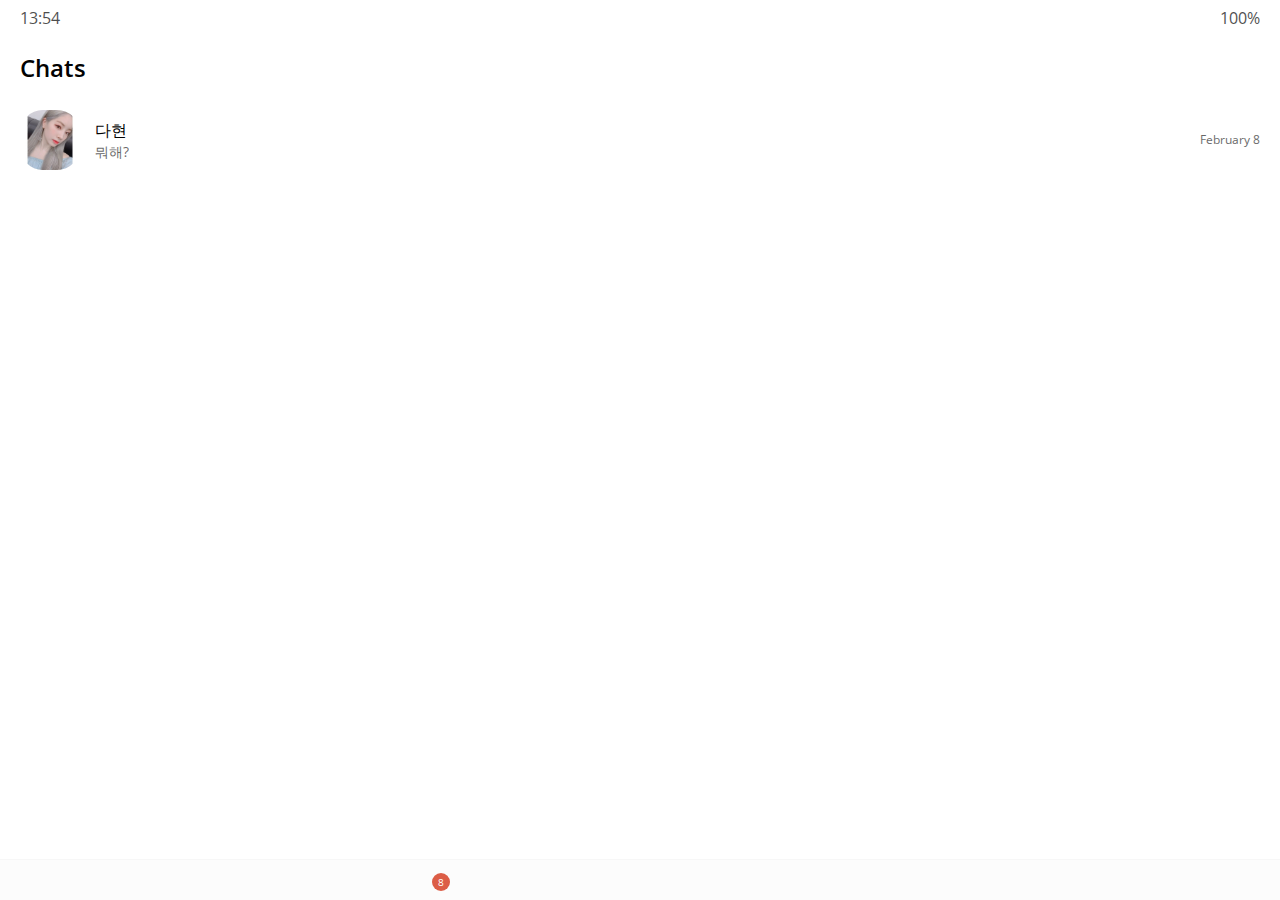
<file: index.html>
<!DOCTYPE html>
<html lang="en">
  <head>
    <meta charset="UTF-8" />
    <meta name="viewport" content="width=device-width, initial-scale=1.0" />
    <meta http-equiv="X-UA-Compatible" content="ie=edge" />
    <link
      rel="stylesheet"
      href="https://use.fontawesome.com/releases/v5.7.2/css/all.css"
      integrity="sha384-fnmOCqbTlWIlj8LyTjo7mOUStjsKC4pOpQbqyi7RrhN7udi9RwhKkMHpvLbHG9Sr"
      crossorigin="anonymous"
    />
    <link rel="stylesheet" href="css/styles.css" />
    <title>Chats | KaKao Clone</title>
  </head>
  <body>
    <div class="status-bar">
      <div class="status-bar__column">
        <span class="status-bar__clock">13:54</span>
      </div>
      <div class="status-bar__column">
        <i class="fas fa-clock"></i>
        <i class="fas fa-volume-mute"></i>
        <i class="fas fa-wifi"></i>
        <span class="status-bar__battery-level">100%</span>
        <i class="fas fa-battery-full"></i>
      </div>
    </div>
    <header class="header">
      <div class="header__header-column">
        <h1 class="header__title">Chats</h1>
      </div>
      <div class="header__header-column">
        <span class="header__icon">
          <i class="fas fa-search"></i>
        </span>
        <span class="header__icon">
          <i class="far fa-comment"></i>
        </span>
        <span class="header__icon">
          <i class="fas fa-cog"></i>
        </span>
      </div>
    </header>
    <main class="chats">
      <ul class="chats__list">
        <li class="chats__chat chat">
          <a href="chat.html">
            <div class="chats__chat friend friend--lg">
              <div class="friend__column">
                <img src="images/avatar.jpg" class="m-avatar friend__avatar" />
                <div class="friend__content">
                  <span class="friend__name">
                    다현
                  </span>
                  <span class="friend__bottom-text">
                    뭐해?
                  </span>
                </div>
              </div>
              <div class="friend__column">
                <span class="chat__timestamp">
                  February 8
                </span>
              </div>
            </div>
          </a>
        </li>
      </ul>
    </main>
    <nav class="nav">
      <ul class="nav__list">
        <li class="nav__list-item">
          <a href="friends.html" class="nav__list-link">
            <i class="far fa-user"></i
          ></a>
        </li>
        <li class="nav__list-item">
          <a href="index.html" class="nav__list-link">
            <div class="nav__badge">8</div>
            <i class="fas fa-comment"></i>
          </a>
        </li>
        <li class="nav__list-item">
          <a href="find.html" class="nav__list-link">
            <i class="fas fa-search"></i>
          </a>
        </li>
        <li class="nav__list-item">
          <a href="more.html" class="nav__list-link">
            <i class="fas fa-ellipsis-h"></i>
          </a>
        </li>
      </ul>
    </nav>
  </body>
</html>
</file>
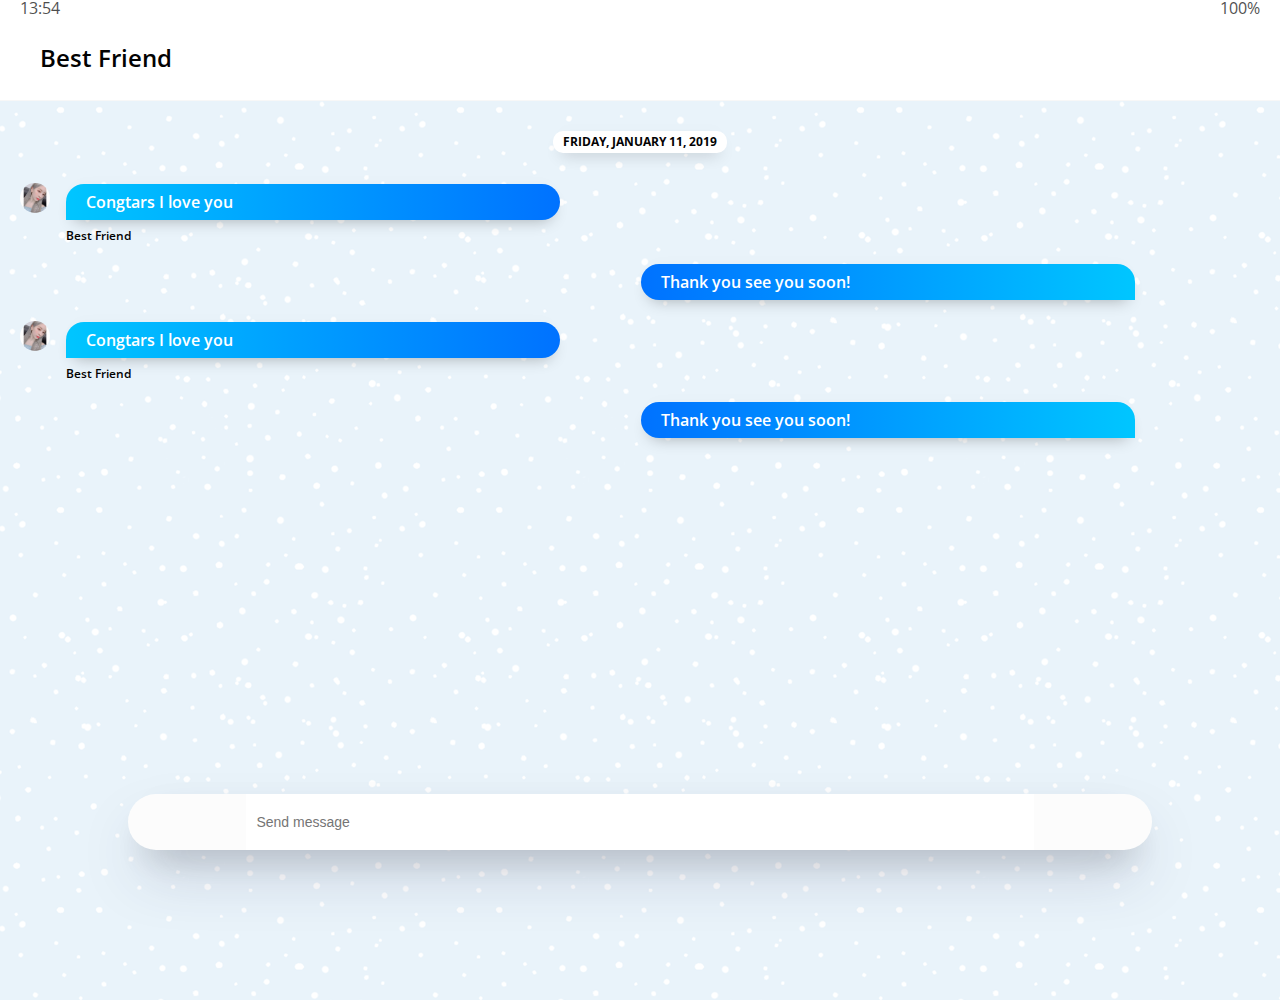
<file: chat.html>
<!DOCTYPE html>
<html lang="en">
  <head>
    <meta charset="UTF-8" />
    <meta name="viewport" content="width=device-width, initial-scale=1.0" />
    <meta http-equiv="X-UA-Compatible" content="ie=edge" />
    <link
      rel="stylesheet"
      href="https://use.fontawesome.com/releases/v5.7.2/css/all.css"
      integrity="sha384-fnmOCqbTlWIlj8LyTjo7mOUStjsKC4pOpQbqyi7RrhN7udi9RwhKkMHpvLbHG9Sr"
      crossorigin="anonymous"
    />
    <link rel="stylesheet" href="css/styles.css" />
    <title>Chat | KaKao Clone</title>
  </head>
  <body class="chats-body">
    <div class="status-bar">
      <div class="status-bar__column">
        <span class="status-bar__clock">13:54</span>
      </div>
      <div class="status-bar__column">
        <i class="fas fa-clock"></i>
        <i class="fas fa-volume-mute"></i>
        <i class="fas fa-wifi"></i>
        <span class="status-bar__battery-level">100%</span>
        <i class="fas fa-battery-full"></i>
      </div>
    </div>
    <header class="header">
      <div class="header__header-column">
        <a href="index.html" class="header__back-btn">
          <i class="fas fa-arrow-left"></i>
        </a>
        <h1 class="header__title">Best Friend</h1>
      </div>
      <div class="header__header-column">
        <span class="header__icon">
          <i class="fas fa-search"></i>
        </span>
        <span class="header__icon">
          <i class="fas fa-bars"></i>
        </span>
      </div>
    </header>
    <main class="chat-screen">
      <ul class="chat__messages">
        <span class="chat__timestamp">Friday, January 11, 2019</span>
        <li class="incoming-message message">
          <img src="images/avatar.jpg" class="m-avatar message_avatar" />
          <div class="message__content">
            <div class="message__bubble">
              Congtars I love you
            </div>
            <span class="message__author">Best Friend</span>
          </div>
        </li>
        <li class="sent-message message">
          <span class="message_timestamp"></span>
          <div class="message__content">
            <div class="message__bubble">
              Thank you see you soon!
            </div>
          </div>
        </li>
        <li class="incoming-message message">
          <img src="images/avatar.jpg" class="m-avatar message_avatar" />
          <div class="message__content">
            <div class="message__bubble">
              Congtars I love you
            </div>
            <span class="message__author">Best Friend</span>
          </div>
        </li>
        <li class="sent-message message">
          <span class="message_timestamp"></span>
          <div class="message__content">
            <div class="message__bubble">
              Thank you see you soon!
            </div>
          </div>
        </li>
      </ul>
    </main>
    <div class="chat_write">
      <div class="chat_write-column">
        <i class="far fa-plus-square"></i>
      </div>
      <div class="chat_write-column">
        <input
          type="text"
          placeholder="Send message"
          class="chat__write-input"
        />
      </div>
      <div class="chat_write-column">
        <span class="chat__write-icon">
          <i class="far fa-smile-wink"></i>
        </span>
        <span class="chat__write-icon">
          <i class="fas fa-microphone"></i>
        </span>
      </div>
    </div>
  </body>
</html>
</file>
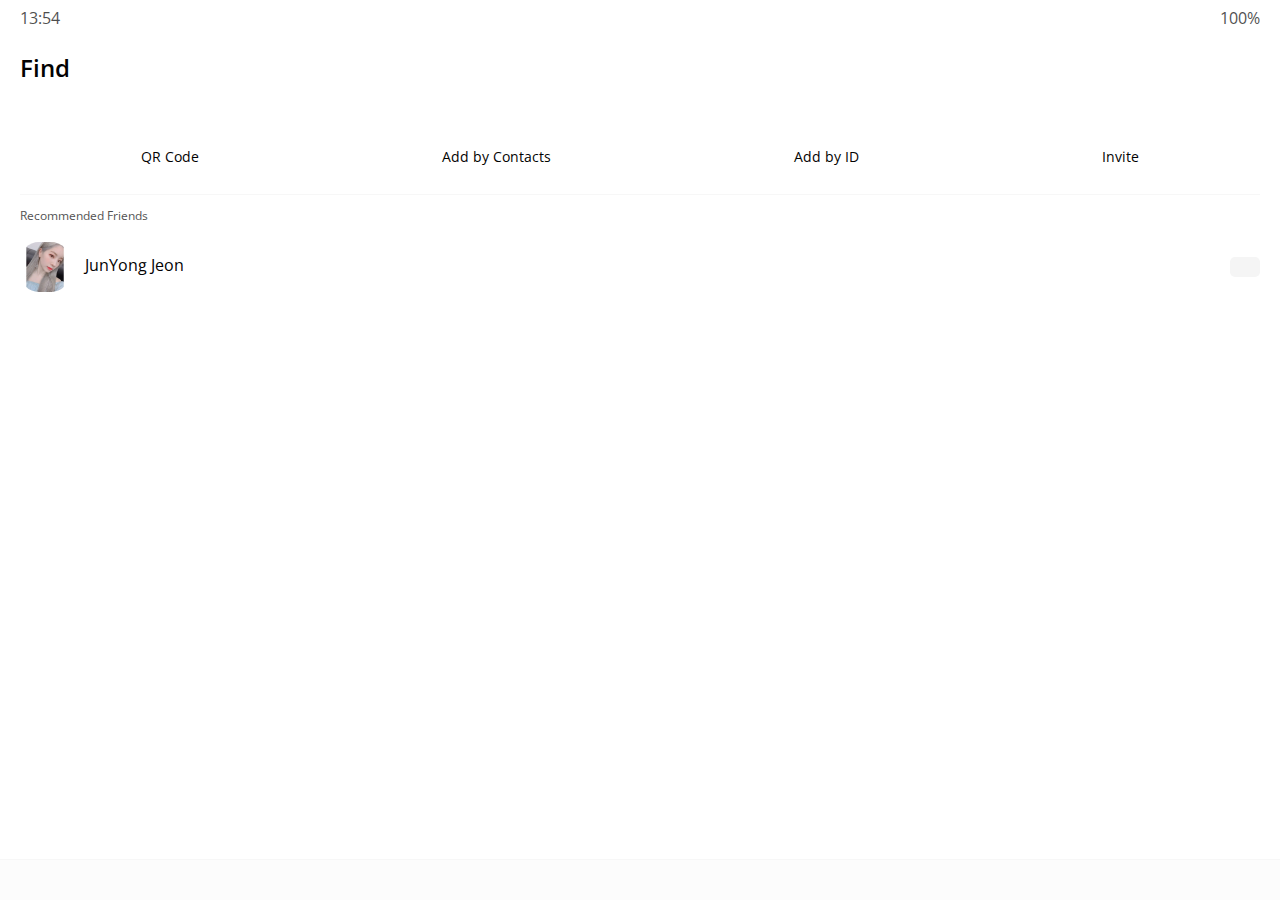
<file: find.html>
<!DOCTYPE html>
<html lang="en">
  <head>
    <meta charset="UTF-8" />
    <meta name="viewport" content="width=device-width, initial-scale=1.0" />
    <meta http-equiv="X-UA-Compatible" content="ie=edge" />
    <link
      rel="stylesheet"
      href="https://use.fontawesome.com/releases/v5.7.2/css/all.css"
      integrity="sha384-fnmOCqbTlWIlj8LyTjo7mOUStjsKC4pOpQbqyi7RrhN7udi9RwhKkMHpvLbHG9Sr"
      crossorigin="anonymous"
    />
    <link rel="stylesheet" href="css/styles.css" />
    <title>Find | KaKao Clone</title>
  </head>
  <body>
    <div class="status-bar">
      <div class="status-bar__column">
        <span class="status-bar__clock">13:54</span>
      </div>
      <div class="status-bar__column">
        <i class="fas fa-clock"></i>
        <i class="fas fa-volume-mute"></i>
        <i class="fas fa-wifi"></i>
        <span class="status-bar__battery-level">100%</span>
        <i class="fas fa-battery-full"></i>
      </div>
    </div>
    <header class="header">
      <div class="header__header-column">
        <h1 class="header__title">Find</h1>
      </div>
      <div class="header__header-column">
        <span class="header__icon">
          <i class="fas fa-search"></i>
        </span>
        <span class="header__icon">
          <i class="fas fa-cog"></i>
        </span>
      </div>
    </header>
    <main class="find">
      <header class="find_header">
        <ul class="find__header-list">
          <li class="find__header-btn header-btn">
            <span class="header-btn__icon">
              <i class="fas fa-qrcode fa-2x"></i>
            </span>
            <span class="header-btn__title">
              QR Code
            </span>
          </li>
          <li class="find__header-btn header-btn">
            <span class="header-btn__icon">
              <i class="fas fa-user-plus fa-2x"></i>
            </span>
            <span class="header-btn__title">
              Add by Contacts
            </span>
          </li>
          <li class="find__header-btn header-btn">
            <span class="header-btn__icon">
              <i class="fas fa-passport fa-2x"></i>
            </span>
            <span class="header-btn__title">
              Add by ID
            </span>
          </li>
          <li class="find__header-btn header-btn">
            <span class="header-btn__icon">
              <i class="far fa-envelope fa-2x"></i>
            </span>
            <span class="header-btn__title">
              Invite
            </span>
          </li>
        </ul>
      </header>
      <ul class="find__recommended">
        <h5 class="find__title">
          Recommended Friends
        </h5>
        <li class="find__friend friend friend--lg">
          <div class="friend__column">
            <img src="images/avatar.jpg" class="friend__avatar" />
            <div class="friend__content">
              <span class="friend__name">
                JunYong Jeon
              </span>
            </div>
          </div>
          <div class="friend__column">
            <div class="friend_add-btn">
              <i class="fas fa-user-plus"></i>
            </div>
          </div>
        </li>
        </li>
      </ul>
    </main>
    <nav class="nav">
      <ul class="nav__list">
        <li class="nav__list-item">
          <a href="friends.html" class="nav__list-link">
            <i class="far fa-user"></i
          ></a>
        </li>
        <li class="nav__list-item">
          <a href="index.html" class="nav__list-link">
            <i class="far fa-comment"></i>
          </a>
        </li>
        <li class="nav__list-item">
          <a href="find.html" class="nav__list-link">
            <i class="fas fa-search"></i>
          </a>
        </li>
        <li class="nav__list-item">
          <a href="more.html" class="nav__list-link">
            <i class="fas fa-ellipsis-h"></i>
          </a>
        </li>
      </ul>
    </nav>
  </body>
</html>
</file>
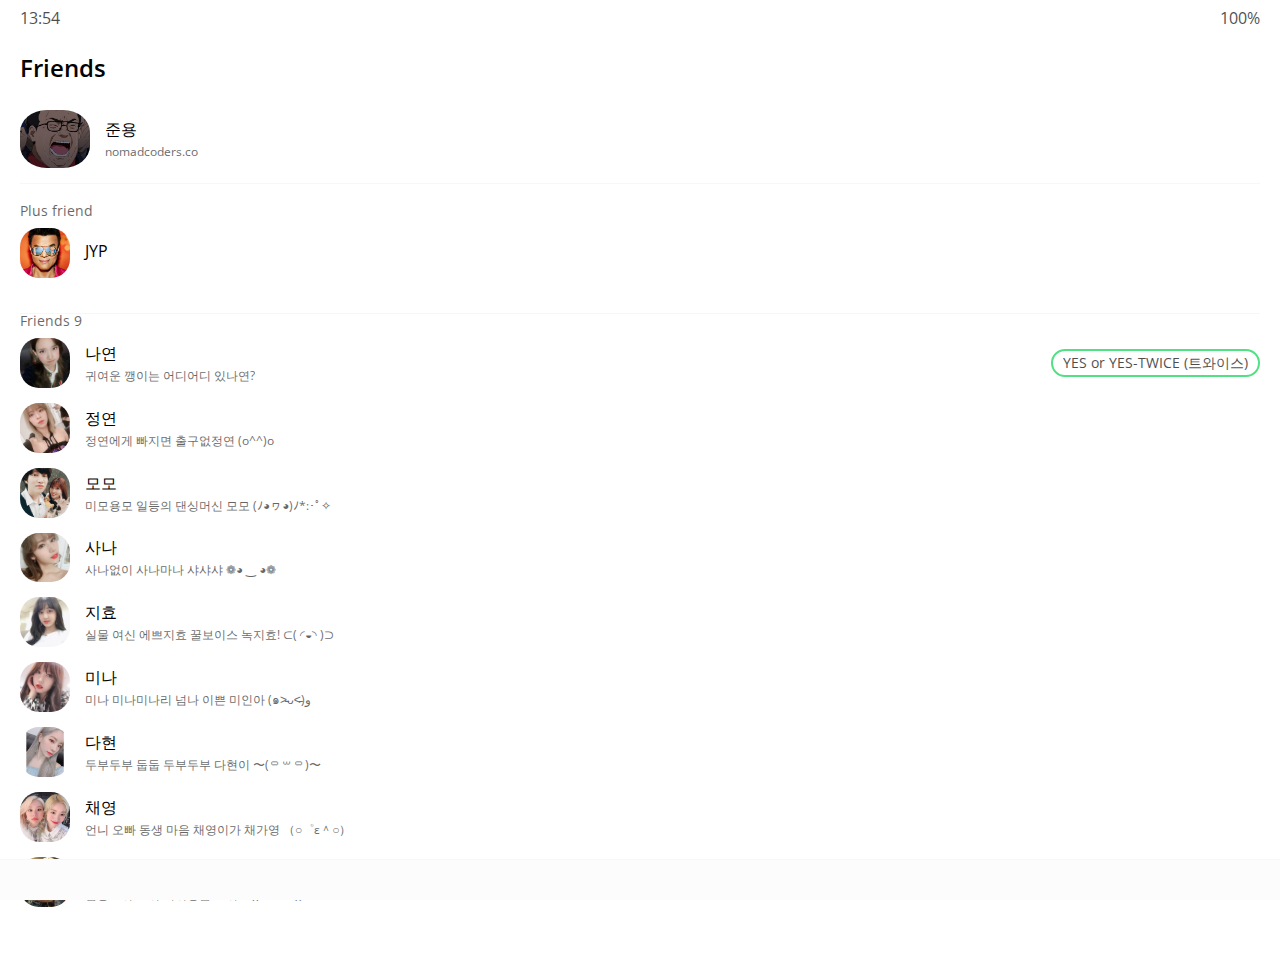
<file: friends.html>
<!DOCTYPE html>
<html lang="en">
  <head>
    <meta charset="UTF-8" />
    <meta name="viewport" content="width=device-width, initial-scale=1.0" />
    <meta http-equiv="X-UA-Compatible" content="ie=edge" />
    <link
      rel="stylesheet"
      href="https://use.fontawesome.com/releases/v5.7.2/css/all.css"
      integrity="sha384-fnmOCqbTlWIlj8LyTjo7mOUStjsKC4pOpQbqyi7RrhN7udi9RwhKkMHpvLbHG9Sr"
      crossorigin="anonymous"
    />
    <link rel="stylesheet" href="css/styles.css" />
    <title>Friends | KaKao Clone</title>
  </head>
  <body>
    <div class="status-bar">
      <div class="status-bar__column">
        <span class="status-bar__clock">13:54</span>
      </div>
      <div class="status-bar__column">
        <i class="fas fa-clock"></i>
        <i class="fas fa-volume-mute"></i>
        <i class="fas fa-wifi"></i>
        <span class="status-bar__battery-level">100%</span>
        <i class="fas fa-battery-full"></i>
      </div>
    </div>
    <header class="header">
      <div class="header__header-column">
        <h1 class="header__title">Friends</h1>
      </div>
      <div class="header__header-column">
        <span class="header__icon">
          <i class="fas fa-search"></i>
        </span>

        <span class="header__icon">
          <i class="fas fa-cog"></i>
        </span>
      </div>
    </header>
    <main class="friends">
      <header class="friends__header">
        <div class="friends__friend friend">
          <div class="friend__column">
            <img src="images/오타쿠.jpg" class="g-avatar friend__avatar" />
            <div class="friend__content">
              <span class="friend__name">
                준용
              </span>
              <span class="friend__status">
                nomadcoders.co
              </span>
            </div>
          </div>
        </div>
      </header>
      <div class="friends__plus">
        <h5 class="friends__title">Plus friend</h5>
        <div class="friends__friend friend">
          <div class="friend__column">
            <img src="images/jyp.jpg" class="friend__avatar" />
            <div class="friend__content">
              <span class="friend__name">
                JYP
              </span>
            </div>
          </div>
        </div>
      </div>
      <ul class="friends__list">
        <h5 class="friends__title">Friends 9</h5>
        <li class="friends__friend friend friend--lg">
          <div class="friend__column">
            <img src="images/나연.jpg" class="friend__avatar" />
            <div class="friend__content">
              <span class="friend__name">
                나연
              </span>
              <span class="friend__status">
                귀여운 깽이는 어디어디 있나연?
              </span>
            </div>
          </div>
          <div class="friend__column">
            <div class="friend__now-listening">
              <span>
                YES or YES-TWICE (트와이스)
                <i class="fas fa-play play__icon"></i>
              </span>
            </div>
          </div>
        </li>
        <li class="friends__friend friend friend--lg">
          <div class="friend__column">
            <img src="images/정연.jpg" class="friend__avatar" />
            <div class="friend__content">
              <span class="friend__name">
                정연
              </span>
              <span class="friend__status">
                정연에게 빠지면 출구없정연 (o^^)o
              </span>
            </div>
          </div>
        </li>
        <li class="friends__friend friend friend--lg">
          <div class="friend__column">
            <img src="images/모모.jpg" class="friend__avatar" />
            <div class="friend__content">
              <span class="friend__name">
                모모
              </span>
              <span class="friend__status">
                미모용모 일등의 댄싱머신 모모 (ﾉ◕ヮ◕)ﾉ*:･ﾟ✧
              </span>
            </div>
          </div>
        </li>
        <li class="friends__friend friend friend--lg">
          <div class="friend__column">
            <img src="images/사나.jpg" class="friend__avatar" />
            <div class="friend__content">
              <span class="friend__name">
                사나
              </span>
              <span class="friend__status">
                사나없이 사나마나 샤샤샤 ❁◕ ‿ ◕❁
              </span>
            </div>
          </div>
        </li>
        <li class="friends__friend friend friend--lg">
          <div class="friend__column">
            <img src="images/지효.jpg" class="friend__avatar" />
            <div class="friend__content">
              <span class="friend__name">
                지효
              </span>
              <span class="friend__status">
                실물 여신 에쁘지효 꿀보이스 녹지효! ⊂( ◜◒◝ )⊃
              </span>
            </div>
          </div>
        </li>
        <li class="friends__friend friend friend--lg">
          <div class="friend__column">
            <img src="images/미나.jpg" class="friend__avatar" />
            <div class="friend__content">
              <span class="friend__name">
                미나
              </span>
              <span class="friend__status">
                미나 미나미나리 넘나 이쁜 미인아 (๑˃̵ᴗ˂̵)و
              </span>
            </div>
          </div>
        </li>
        <li class="friends__friend friend friend--lg">
          <div class="friend__column">
            <img src="images/avatar.jpg" class="friend__avatar" />
            <div class="friend__content">
              <span class="friend__name">
                다현
              </span>
              <span class="friend__status">
                두부두부 둡둡 두부두부 다현이 〜(꒪꒳꒪)〜
              </span>
            </div>
          </div>
        </li>
        <li class="friends__friend friend friend--lg">
          <div class="friend__column">
            <img src="images/채영.jpg" class="friend__avatar" />
            <div class="friend__content">
              <span class="friend__name">
                채영
              </span>
              <span class="friend__status">
                언니 오빠 동생 마음 채영이가 채가영 （○゜ε＾○）
              </span>
            </div>
          </div>
        </li>
        <li class="friends__friend friend friend--lg">
          <div class="friend__column">
            <img src="images/쯔위.jpg" class="friend__avatar" />
            <div class="friend__content">
              <span class="friend__name">
                쯔위
              </span>
              <span class="friend__status">
                심쿵쯔위 쯔위 키위상큼 쯔위 ⊂((・▽・))⊃
              </span>
            </div>
          </div>
        </li>
        <div class="empty"></div>
      </ul>
    </main>
    <nav class="nav">
      <ul class="nav__list">
        <li class="nav__list-item">
          <a href="friends.html" class="nav__list-link">
            <i class="fas fa-user"></i
          ></a>
        </li>
        <li class="nav__list-item">
          <a href="index.html" class="nav__list-link">
            <i class="far fa-comment"></i>
          </a>
        </li>
        <li class="nav__list-item">
          <a href="find.html" class="nav__list-link">
            <i class="fas fa-search"></i>
          </a>
        </li>
        <li class="nav__list-item">
          <a href="more.html" class="nav__list-link">
            <i class="fas fa-ellipsis-h"></i>
          </a>
        </li>
      </ul>
    </nav>
  </body>
</html>
</file>
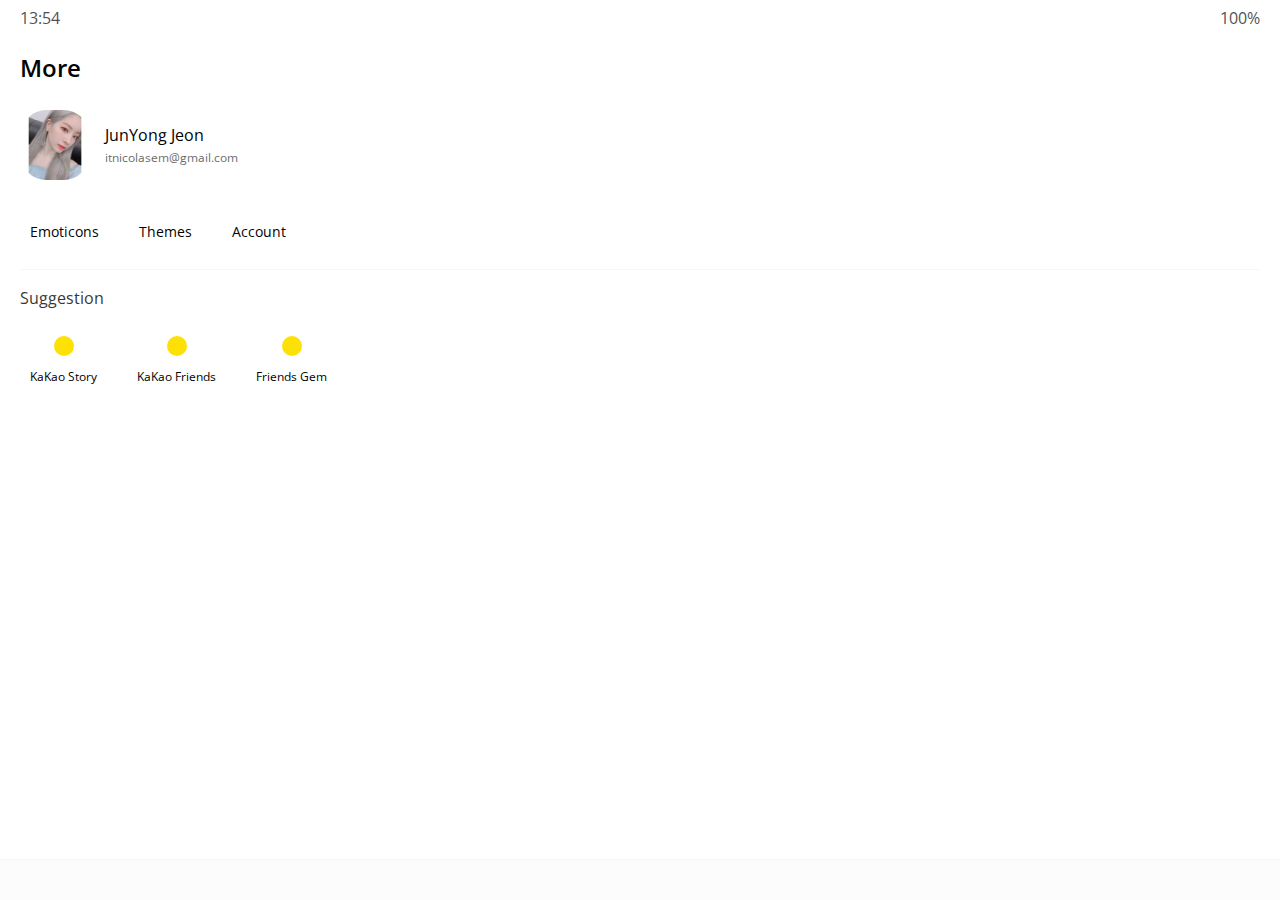
<file: more.html>
<!DOCTYPE html>
<html lang="en">
  <head>
    <meta charset="UTF-8" />
    <meta name="viewport" content="width=device-width, initial-scale=1.0" />
    <meta http-equiv="X-UA-Compatible" content="ie=edge" />
    <link
      rel="stylesheet"
      href="https://use.fontawesome.com/releases/v5.7.2/css/all.css"
      integrity="sha384-fnmOCqbTlWIlj8LyTjo7mOUStjsKC4pOpQbqyi7RrhN7udi9RwhKkMHpvLbHG9Sr"
      crossorigin="anonymous"
    />
    <link rel="stylesheet" href="css/styles.css" />
    <title>More | KaKao Clone</title>
  </head>
  <body>
    <div class="status-bar">
      <div class="status-bar__column">
        <span class="status-bar__clock">13:54</span>
      </div>
      <div class="status-bar__column">
        <i class="fas fa-clock"></i>
        <i class="fas fa-volume-mute"></i>
        <i class="fas fa-wifi"></i>
        <span class="status-bar__battery-level">100%</span>
        <i class="fas fa-battery-full"></i>
      </div>
    </div>
    <header class="header">
      <div class="header__header-column">
        <h1 class="header__title">More</h1>
      </div>
      <div class="header__header-column">
        <span class="header__icon">
          <i class="fas fa-search"></i>
        </span>
        <span class="header__icon">
          <i class="fas fa-qrcode"></i>
        </span>
        <span class="header__icon">
          <a href="settings.html">
            <i class="fas fa-cog"></i>
          </a>
        </span>
      </div>
    </header>
    <main class="more">
      <header class="more__header">
        <div class="friends__friend friend friend--lg">
          <div class="friend__column">
            <img src="images/avatar.jpg" class="g-avatar friend__avatar" />
            <div class="friend__content">
              <span class="friend__name">
                JunYong Jeon
              </span>
              <span class="friend__status">
                itnicolasem@gmail.com
              </span>
            </div>
          </div>
          <div class="friend__column">
            <i class="far fa-comment-alt fa-2x"></i>
          </div>
        </div>
        <ul class="more__btn-list">
          <li class="more__btn">
            <span class="more__btn-icon">
              <i class="far fa-smile fa-2x"></i>
            </span>
            <span class="more__btn-title">
              Emoticons
            </span>
          </li>
          <li class="more__btn">
            <span class="more__btn-icon">
              <i class="fas fa-brush fa-2x"></i>
            </span>
            <span class="more__btn-title">
              Themes
            </span>
          </li>
          <li class="more__btn">
            <span class="more__btn-icon">
              <i class="fab fa-kickstarter-k fa-2x"></i>
            </span>
            <span class="more__btn-title">
              Account
            </span>
          </li>
        </ul>
      </header>
      <section class="more__suggestions">
        <h5 class="more__title">Suggestion</h5>
        <ul class="more__suggestions-list">
          <li class="more__suggestion suggestion">
            <span class="suggestion__icon">
              <i class="fas fa-quote-right fa-2x"></i>
            </span>
            <span class="suggestion__title">KaKao Story</span>
          </li>
          <li class="more__suggestion suggestion">
            <span class="suggestion__icon">
              <i class="fas fa-beer fa-2x"></i>
            </span>
            <span class="suggestion__title">KaKao Friends</span>
          </li>
          <li class="more__suggestion suggestion">
            <span class="suggestion__icon">
              <i class="fas fa-gamepad fa-2x"></i>
            </span>
            <span class="suggestion__title">Friends Gem</span>
          </li>
        </ul>
      </section>
    </main>
    <nav class="nav">
      <ul class="nav__list">
        <li class="nav__list-item">
          <a href="friends.html" class="nav__list-link">
            <i class="far fa-user"></i
          ></a>
        </li>
        <li class="nav__list-item">
          <a href="index.html" class="nav__list-link">
            <i class="far fa-comment"></i>
          </a>
        </li>
        <li class="nav__list-item">
          <a href="find.html" class="nav__list-link">
            <i class="fas fa-search"></i>
          </a>
        </li>
        <li class="nav__list-item">
          <a href="more.html" class="nav__list-link">
            <i class="fas fa-ellipsis-h"></i>
          </a>
        </li>
      </ul>
    </nav>
  </body>
</html>
</file>
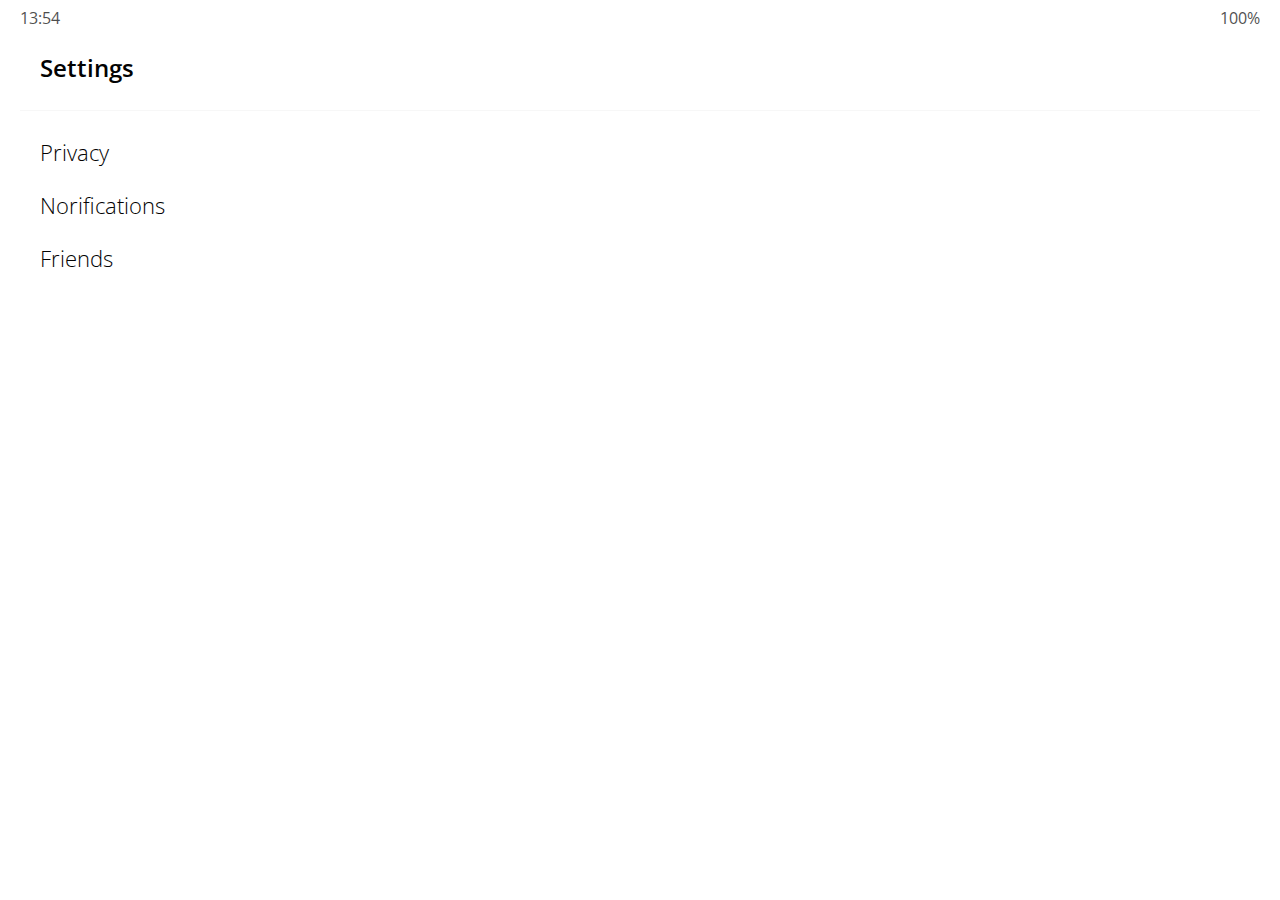
<file: settings.html>
<!DOCTYPE html>
<html lang="en">
  <head>
    <meta charset="UTF-8" />
    <meta name="viewport" content="width=device-width, initial-scale=1.0" />
    <meta http-equiv="X-UA-Compatible" content="ie=edge" />
    <link
      rel="stylesheet"
      href="https://use.fontawesome.com/releases/v5.7.2/css/all.css"
      integrity="sha384-fnmOCqbTlWIlj8LyTjo7mOUStjsKC4pOpQbqyi7RrhN7udi9RwhKkMHpvLbHG9Sr"
      crossorigin="anonymous"
    />
    <link rel="stylesheet" href="css/styles.css" />
    <title>Settings | KaKao Clone</title>
  </head>
  <body>
    <div class="status-bar">
      <div class="status-bar__column">
        <span class="status-bar__clock">13:54</span>
      </div>
      <div class="status-bar__column">
        <i class="fas fa-clock"></i>
        <i class="fas fa-volume-mute"></i>
        <i class="fas fa-wifi"></i>
        <span class="status-bar__battery-level">100%</span>
        <i class="fas fa-battery-full"></i>
      </div>
    </div>
    <header class="header">
      <div class="header__header-column">
        <a href="more.html" class="header__back-btn">
          <i class="fas fa-arrow-left"></i>
        </a>
        <h1 class="header__title">Settings</h1>
      </div>
      <div class="header__header-column">
        <span class="header__icon">
          <i class="fas fa-search"></i>
        </span>
      </div>
    </header>
    <main class="settings">
      <section class="settings_sections">
        <ul class="settings__list">
          <li class="settings__setting">
            <span class="settings__icon"><i class="fas fa-lock"></i> </span>
            <span class="settings__title">Privacy</span>
          </li>
          <li class="settings__setting">
            <span class="settings__icon">
              <i class="far fa-bell"></i>
            </span>
            <span class="settings__title">Norifications</span>
          </li>
          <li class="settings__setting">
            <span class="settings__icon">
              <i class="far fa-user"></i>
            </span>
            <span class="settings__title">Friends</span>
          </li>
        </ul>
      </section>
    </main>
  </body>
</html>
</file>
<file: css/styles.css>
@import url("https://fonts.googleapis.com/css?family=Open+Sans:300,400,600&display=swap");
@import "reset.css";
@import "status-bar.css";
@import "header.css";
@import "nav-bar.css";
@import "friend.css";
@import "friends.css";
@import "find.css";
@import "more.css";
@import "settings.css";
@import "chat.css";

* {
  box-sizing: border-box;
}

body {
  background-color: white;
  padding: 10px 20px;
  color: #020202;
  font-family: "Open Sans", -apple-system, BlinkMacSystemFont, "Segoe UI",
    Roboto, Oxygen, Ubuntu, Cantarell, "Open Sans", "Helvetica Neue", sans-serif;
}

a {
  color: inherit;
  text-decoration: none;
}
</file>
